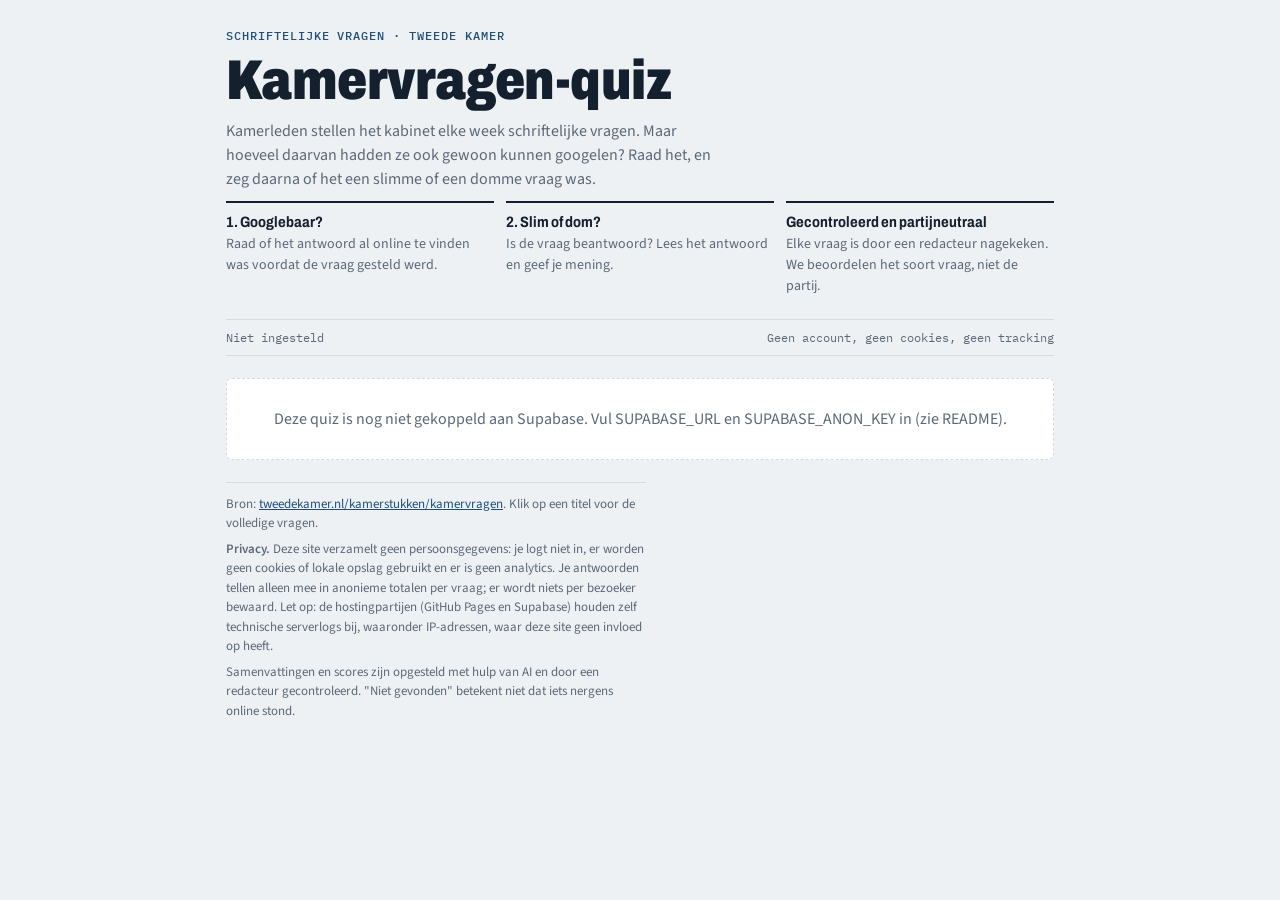
<file: site/index.html>
<!doctype html>
<html lang="nl">
<head>
<meta charset="utf-8">
<meta name="viewport" content="width=device-width,initial-scale=1,viewport-fit=cover">
<meta name="referrer" content="no-referrer">
<title>Kamervragen-quiz</title>
<meta name="description" content="Raad of het antwoord op Kamervragen al te googelen was, en stem of het een slimme of domme vraag was.">
<link rel="stylesheet" href="css/stijl.css">
</head>
<body>
<div class="wrap">
  <header>
    <div class="eyebrow">Schriftelijke vragen · Tweede Kamer</div>
    <h1>Kamervragen-quiz</h1>
    <p class="lede">Kamerleden stellen het kabinet elke week schriftelijke vragen. Maar hoeveel daarvan hadden ze ook gewoon kunnen googelen? Raad het, en zeg daarna of het een slimme of een domme vraag was.</p>
    <div class="how">
      <div><b>1. Googlebaar?</b>Raad of het antwoord al online te vinden was voordat de vraag gesteld werd.</div>
      <div><b>2. Slim of dom?</b>Is de vraag beantwoord? Lees het antwoord en geef je mening.</div>
      <div><b>Gecontroleerd en partijneutraal</b>Elke vraag is door een redacteur nagekeken. We beoordelen het soort vraag, niet de partij.</div>
    </div>
  </header>

  <div class="bar">
    <span class="status" id="status" role="status" aria-live="polite">Laden…</span>
    <span class="status">Geen account, geen cookies, geen tracking</span>
  </div>

  <main id="quiz">
    <div class="leeg" id="leeg">Vragen worden geladen…</div>
  </main>

  <footer>
    <span>Bron: <a href="https://www.tweedekamer.nl/kamerstukken/kamervragen" target="_blank" rel="noopener noreferrer">tweedekamer.nl/kamerstukken/kamervragen</a>. Klik op een titel voor de volledige vragen.</span>
    <span><b>Privacy.</b> Deze site verzamelt geen persoonsgegevens: je logt niet in, er worden geen cookies of lokale opslag gebruikt en er is geen analytics. Je antwoorden tellen alleen mee in anonieme totalen per vraag; er wordt niets per bezoeker bewaard. Let op: de hostingpartijen (GitHub Pages en Supabase) houden zelf technische serverlogs bij, waaronder IP-adressen, waar deze site geen invloed op heeft.</span>
    <span>Samenvattingen en scores zijn opgesteld met hulp van AI en door een redacteur gecontroleerd. "Niet gevonden" betekent niet dat iets nergens online stond.</span>
  </footer>
</div>

<template id="t-vraag">
  <article class="card">
    <div class="top">
      <div class="voortgang" aria-hidden="true"></div>
      <div class="meta"><span class="nr"></span><span class="dt"></span><span class="pos"></span></div>
      <h2><a target="_blank" rel="noopener noreferrer"></a></h2>
      <div class="who"></div>
    </div>
    <div class="sectie">
      <div class="k"><span>De vragen in het kort</span></div>
      <p class="tekst samenvatting"></p>
    </div>
    <div class="sectie stap1">
      <p class="vraag">Was het antwoord al met Google te vinden?</p>
      <div class="keuze" role="group" aria-label="Googlebaar">
        <button type="button" data-g="ja">Ja, googlebaar</button>
        <button type="button" data-g="nee">Nee, echt nieuw</button>
      </div>
      <div class="onthul1" hidden>
        <div class="uitslag" aria-live="polite"></div>
        <p class="why g-uitleg"></p>
        <ul class="bronnen"></ul>
        <div class="split g-split" aria-hidden="true"><span class="a"></span><span class="b"></span></div>
        <div class="tally g-tally"></div>
      </div>
    </div>
    <div class="sectie stap2" hidden>
      <div class="k"><span>Het antwoord van het kabinet</span></div>
      <p class="tekst antwoord"></p>
      <p class="vraag">Slimme of domme vraag?</p>
      <div class="keuze" role="group" aria-label="Slim of dom">
        <button type="button" class="s" data-m="slim">Slim</button>
        <button type="button" class="d" data-m="dom">Dom</button>
      </div>
      <div class="onthul2" hidden>
        <div class="split m-split" aria-hidden="true"><span class="a"></span><span class="b"></span></div>
        <div class="tally m-tally"></div>
      </div>
    </div>
    <div class="sectie zacht oordeel" hidden>
      <div class="k"><span>Oordeel redactie</span><span>van 10</span></div>
      <div class="score"><span class="n"></span><span class="v"></span></div>
      <div class="ticks" aria-hidden="true"></div>
      <p class="why s-uitleg"></p>
      <p class="why nog" hidden>Deze vraag is nog niet beantwoord. Stemmen over slim of dom kan zodra het antwoord er is.</p>
    </div>
    <div class="sectie volgende" hidden>
      <div class="knoppen"><button type="button" class="knop">Volgende vraag</button></div>
    </div>
  </article>
</template>

<script src="js/config.js"></script>
<script src="vendor/supabase-2.117.3.js"></script>
<script src="js/quiz.js"></script>
</body>
</html>
</file>
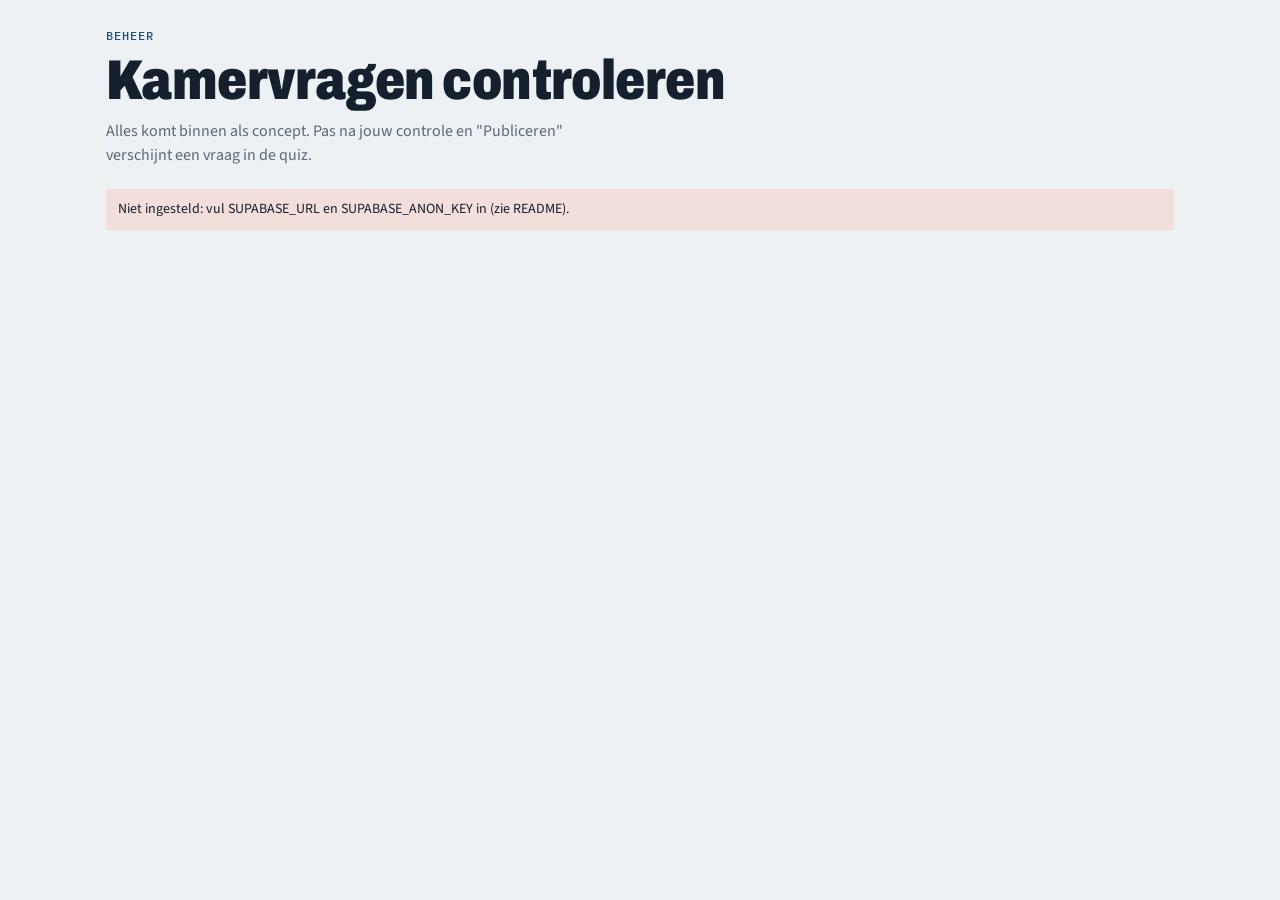
<file: site/admin.html>
<!doctype html>
<html lang="nl">
<head>
<meta charset="utf-8">
<meta name="viewport" content="width=device-width,initial-scale=1,viewport-fit=cover">
<meta name="robots" content="noindex,nofollow">
<meta name="referrer" content="no-referrer">
<title>Beheer · Kamervragen-quiz</title>
<link rel="stylesheet" href="css/stijl.css">
</head>
<body>
<div class="wrap breed">
  <header>
    <div class="eyebrow">Beheer</div>
    <h1>Kamervragen controleren</h1>
    <p class="lede">Alles komt binnen als concept. Pas na jouw controle en "Publiceren" verschijnt een vraag in de quiz.</p>
  </header>

  <div id="melding" class="melding" role="status" aria-live="polite" hidden></div>

  <!-- Inloggen -->
  <section id="v-login" class="card" hidden>
    <form id="f-login" class="sectie" style="border-top:0">
      <label>E-mailadres<input type="email" id="l-email" autocomplete="username" required></label>
      <label>Wachtwoord<input type="password" id="l-ww" autocomplete="current-password" required></label>
      <div class="knoppen"><button class="knop" type="submit">Inloggen</button></div>
    </form>
  </section>

  <!-- 2FA-code invoeren -->
  <section id="v-mfa" class="card" hidden>
    <form id="f-mfa" class="sectie" style="border-top:0">
      <label>Code uit je authenticator-app<input type="text" id="m-code" inputmode="numeric" autocomplete="one-time-code" pattern="[0-9]{6}" maxlength="6" required></label>
      <div class="knoppen"><button class="knop licht" type="button" data-uitloggen>Uitloggen</button><button class="knop" type="submit">Bevestigen</button></div>
    </form>
  </section>

  <!-- Overzicht -->
  <section id="v-lijst" hidden>
    <div class="bar">
      <div class="seg" role="group" aria-label="Status" id="tabs">
        <button type="button" data-tab="concept" aria-pressed="true">Concept</button>
        <button type="button" data-tab="herzien" aria-pressed="false">Herzien nodig</button>
        <button type="button" data-tab="gepubliceerd" aria-pressed="false">Gepubliceerd</button>
        <button type="button" data-tab="afgewezen" aria-pressed="false">Afgewezen</button>
      </div>
      <div class="seg">
        <button type="button" id="b-ophalen">Nieuwe vragen ophalen</button>
        <button type="button" id="b-claude">Beoordelen via Claude.ai</button>
        <button type="button" id="b-2fa">2FA instellen</button>
        <button type="button" data-uitloggen>Uitloggen</button>
      </div>
    </div>
    <div class="card" id="v-claude" hidden>
      <div class="sectie" style="border-top:0">
        <div class="k"><span>Beoordelen via Claude.ai (met je Pro-abonnement)</span></div>
        <p class="why">Maak één prompt voor meerdere vragen, plak die in een nieuw gesprek op claude.ai en plak het antwoord van Claude hieronder terug. Het resultaat wordt opgeslagen als AI-voorstel. Je controleert en publiceert daarna zoals gewoonlijk.</p>
        <div class="rij">
          <label>Maximaal aantal vragen<input type="number" id="c-max" min="1" max="30" value="10"></label>
          <label class="vink" style="align-self:end"><input type="checkbox" id="c-zonder" checked> Alleen vragen zonder AI-voorstel</label>
        </div>
        <div class="knoppen"><button type="button" class="knop" id="b-prompt">1. Maak prompt</button></div>
        <div id="c-stap2" hidden style="display:grid;gap:10px">
          <p class="why" id="c-info"></p>
          <textarea id="c-prompt" rows="8" readonly></textarea>
          <div class="knoppen"><button type="button" class="knop" id="b-kopieer">2. Kopieer prompt</button></div>
          <ol class="why" style="margin:0;padding-left:20px">
            <li>Open <a href="https://claude.ai/new" target="_blank" rel="noopener noreferrer">claude.ai</a> en start een nieuw gesprek.</li>
            <li>Zet <b>Zoeken op internet</b> (Web search) aan, via het knopje met de schuifjes onder het invoerveld.</li>
            <li>Plak de prompt, verstuur hem en wacht tot Claude helemaal klaar is.</li>
            <li>Kopieer het volledige antwoord (met de kopieerknop onder het antwoord of in het codeblok) en plak het hieronder.</li>
          </ol>
          <label>3. Antwoord van Claude<textarea id="c-antwoord" rows="8" placeholder='[{"id": "…", "googlebaar": true, …}]'></textarea></label>
          <div class="knoppen"><button type="button" class="knop groen" id="b-verwerk">4. Verwerk antwoord</button></div>
        </div>
      </div>
    </div>

    <div class="lijst" id="lijst"></div>

    <div class="card" id="v-2fa" hidden>
      <div class="sectie" style="border-top:0">
        <div class="k"><span>Tweestapsverificatie (aanbevolen)</span></div>
        <p class="why">Scan de QR-code met een authenticator-app (bijv. Google Authenticator, 1Password of Microsoft Authenticator) en vul de code in. Daarna is bij elke login een code nodig.</p>
        <img id="q-qr" alt="QR-code voor tweestapsverificatie" width="200" height="200" style="background:#fff;padding:8px;border-radius:4px">
        <p class="why">Of voer deze sleutel handmatig in: <code id="q-geheim"></code></p>
        <form id="f-2fa" class="rij">
          <label>Code<input type="text" id="q-code" inputmode="numeric" pattern="[0-9]{6}" maxlength="6" required></label>
          <div class="knoppen" style="align-self:end"><button class="knop" type="submit">Activeren</button></div>
        </form>
      </div>
    </div>
  </section>

  <!-- Bewerken -->
  <section id="v-edit" class="card" hidden>
    <div class="top">
      <div class="meta"><span class="nr" id="e-nr"></span><span id="e-status" class="tag"></span><span id="e-herzien" class="tag" hidden>herzien nodig</span></div>
      <h2 id="e-kop"></h2>
    </div>
    <form id="f-edit">
      <div class="sectie">
        <div class="k"><span>Basisgegevens (uit de Tweede Kamer open data)</span></div>
        <label>Titel<input type="text" id="e-titel" required></label>
        <div class="rij">
          <label>Kamernummer<input type="text" id="e-nummer"></label>
          <label>Datum<input type="date" id="e-datum"></label>
        </div>
        <label>Indieners (één per regel)<textarea id="e-indieners" rows="3"></textarea></label>
        <label>Gericht aan<input type="text" id="e-aan"></label>
        <label>Link naar de vragen<input type="url" id="e-link"></label>
        <details><summary>Volledige tekst van de vragen</summary><pre class="ruw" id="e-vraagtekst"></pre></details>
        <details><summary>Volledige tekst van het antwoord</summary><pre class="ruw" id="e-antwoordtekst"></pre></details>
      </div>

      <div class="sectie">
        <div class="k"><span>AI-voorstel</span><button type="button" class="knop licht" id="b-ai" style="min-height:0;padding:4px 10px;font-size:13px">AI opnieuw laten beoordelen</button></div>
        <div class="ai" id="e-ai"></div>
        <div class="knoppen"><button type="button" class="knop licht" id="b-overnemen">AI-voorstel overnemen in lege velden</button></div>
      </div>

      <div class="sectie">
        <div class="k"><span>Wat de quiz toont (controleer alles)</span></div>
        <label>Samenvatting van de vragen<textarea id="e-vsam" rows="3"></textarea></label>
        <fieldset class="radio" style="border:0;padding:0;margin:0">
          <legend style="font-weight:600;font-size:14px;margin-bottom:4px">Was het antwoord googlebaar?</legend>
          <label><input type="radio" name="g" value="ja"> Ja</label>
          <label><input type="radio" name="g" value="nee"> Nee</label>
          <label><input type="radio" name="g" value=""> Nog niet bepaald</label>
        </fieldset>
        <label>Uitleg bij googlebaar<textarea id="e-guitleg" rows="3"></textarea></label>
        <label>Bronnen (één per regel: titel | https://…)<textarea id="e-bronnen" rows="3"></textarea></label>
        <label class="vink"><input type="checkbox" id="e-beantwoord"> De vraag is beantwoord (stap "slim of dom" tonen)</label>
        <label>Samenvatting van het antwoord<textarea id="e-asam" rows="3"></textarea></label>
        <div class="rij">
          <label>Score (1–10)<input type="number" id="e-score" min="1" max="10" step="1"></label>
        </div>
        <label>Uitleg bij de score<textarea id="e-suitleg" rows="3"></textarea></label>
      </div>

      <div class="sectie">
        <label class="vink"><input type="checkbox" id="e-gecontroleerd"> Ik heb alle gegevens, de samenvattingen en de bronnen gecontroleerd</label>
        <div class="knoppen">
          <button type="button" class="knop licht" id="b-terug">Terug naar overzicht</button>
          <button type="button" class="knop licht" id="b-opslaan">Opslaan als concept</button>
          <button type="button" class="knop rood" id="b-afwijzen">Afwijzen</button>
          <button type="button" class="knop groen" id="b-publiceren" disabled>Publiceren</button>
        </div>
      </div>
    </form>
  </section>
</div>

<script src="js/config.js"></script>
<script src="vendor/supabase-2.117.3.js"></script>
<script src="js/admin.js"></script>
</body>
</html>
</file>
<file: site/css/stijl.css>
/* Lettertypen worden zelf gehost: geen verzoeken naar Google Fonts. */
@font-face{font-family:"Archivo";src:url("../fonts/archivo-wdth.woff2") format("woff2-variations");font-weight:100 900;font-stretch:62% 125%;font-display:swap}
@font-face{font-family:"Source Sans 3";src:url("../fonts/source-sans-3-latin-400-normal.woff2") format("woff2");font-weight:400;font-display:swap}
@font-face{font-family:"Source Sans 3";src:url("../fonts/source-sans-3-latin-600-normal.woff2") format("woff2");font-weight:600;font-display:swap}
@font-face{font-family:"IBM Plex Mono";src:url("../fonts/ibm-plex-mono-latin-400-normal.woff2") format("woff2");font-weight:400;font-display:swap}
@font-face{font-family:"IBM Plex Mono";src:url("../fonts/ibm-plex-mono-latin-500-normal.woff2") format("woff2");font-weight:500;font-display:swap}

:root{
  --bg:#eef1f4; --paper:#ffffff; --ink:#14202e; --muted:#5b6878; --line:#d5dbe3;
  --accent:#1f4e79; --slim:#1f7a55; --dom:#b5452f; --meh:#a27a12; --chip:#e3e9f0;
  --display:"Archivo",system-ui,sans-serif; --body:"Source Sans 3",system-ui,sans-serif; --mono:"IBM Plex Mono",ui-monospace,monospace;
  color-scheme:light;
}
@media (prefers-color-scheme:dark){:root:not([data-theme="light"]){
  --bg:#0f151d; --paper:#17202b; --ink:#e7ecf2; --muted:#93a1b2; --line:#2a3644;
  --accent:#7fb0de; --slim:#4fc08f; --dom:#ec8a72; --meh:#e2b84a; --chip:#223040; color-scheme:dark}}
:root[data-theme="dark"]{
  --bg:#0f151d; --paper:#17202b; --ink:#e7ecf2; --muted:#93a1b2; --line:#2a3644;
  --accent:#7fb0de; --slim:#4fc08f; --dom:#ec8a72; --meh:#e2b84a; --chip:#223040; color-scheme:dark}

*,*::before,*::after{box-sizing:border-box}
html{-webkit-text-size-adjust:100%}
body{margin:0;background:var(--bg);color:var(--ink);font:16px/1.5 var(--body)}
[hidden]{display:none!important}
a{color:var(--accent)}
button{font:inherit}
button:focus-visible,a:focus-visible,input:focus-visible,textarea:focus-visible,select:focus-visible{outline:2px solid var(--accent);outline-offset:2px}

.wrap{max-width:860px;margin:0 auto;padding:28px max(16px,env(safe-area-inset-right,0px)) 56px max(16px,env(safe-area-inset-left,0px));display:grid;gap:22px}
.wrap.breed{max-width:1100px}
header{display:grid;gap:10px}
.eyebrow{font:500 12px var(--mono);letter-spacing:.08em;text-transform:uppercase;color:var(--accent)}
h1{font:900 clamp(34px,7vw,56px)/1 var(--display);font-stretch:80%;margin:0;letter-spacing:-.01em;text-wrap:balance}
.lede{margin:0;max-width:62ch;color:var(--muted)}
.how{display:grid;grid-template-columns:repeat(auto-fit,minmax(220px,1fr));gap:12px;font-size:14px;color:var(--muted)}
.how div{border-top:2px solid var(--ink);padding-top:8px}
.how b{color:var(--ink);display:block;font-family:var(--display);font-stretch:85%;font-size:15px}

.bar{display:flex;flex-wrap:wrap;gap:8px;align-items:center;justify-content:space-between;border-block:1px solid var(--line);padding-block:10px}
.status{font:400 12px var(--mono);color:var(--muted)}
.seg{display:flex;flex-wrap:wrap;gap:6px}
.seg button{font:600 13px var(--body);border:1px solid var(--line);background:var(--paper);color:var(--ink);padding:6px 11px;border-radius:999px;cursor:pointer}
.seg button[aria-pressed="true"]{background:var(--ink);color:var(--bg);border-color:var(--ink)}

.card{background:var(--paper);border:1px solid var(--line);border-radius:6px;display:grid;overflow:hidden}
.top{padding:16px 18px 12px;display:grid;gap:6px;min-width:0}
.meta{display:flex;flex-wrap:wrap;gap:8px;align-items:center;font:400 12px var(--mono);color:var(--muted)}
.nr{border:1.5px solid var(--accent);color:var(--accent);padding:1px 6px;border-radius:3px;font-weight:500;transform:rotate(-1.5deg)}
h2{font:700 21px/1.25 var(--display);font-stretch:90%;margin:0;text-wrap:balance;overflow-wrap:anywhere}
h2 a{color:inherit;text-decoration:none}
h2 a:hover{text-decoration:underline;text-decoration-color:var(--accent)}
.who{font-size:14px;color:var(--muted)}
.who strong{color:var(--ink);font-weight:600}
.sectie{border-top:1px solid var(--line);padding:14px 18px 16px;display:grid;gap:10px;min-width:0}
.sectie.zacht{border-top-style:dashed}
.k{font:500 11px var(--mono);letter-spacing:.08em;text-transform:uppercase;color:var(--muted);display:flex;justify-content:space-between;gap:8px;flex-wrap:wrap}
.tekst{margin:0;font-size:15px;overflow-wrap:anywhere}
.why{margin:0;font-size:14px;color:var(--muted);overflow-wrap:anywhere}
.vraag{font:700 18px/1.3 var(--display);font-stretch:90%;margin:0}
ul.bronnen{margin:0;padding-left:18px;display:grid;gap:2px;font-size:14px;overflow-wrap:anywhere}

.keuze{display:flex;gap:8px}
.keuze button{flex:1;font:700 15px var(--display);font-stretch:90%;padding:11px 10px;border-radius:4px;cursor:pointer;background:transparent;border:1.5px solid var(--line);color:var(--ink);min-height:44px}
.keuze button:hover:not(:disabled){border-color:var(--ink)}
.keuze button:disabled{cursor:default}
.keuze button[aria-pressed="true"]{background:var(--ink);border-color:var(--ink);color:var(--bg)}
.keuze .s[aria-pressed="true"]{background:var(--slim);border-color:var(--slim);color:var(--paper)}
.keuze .d[aria-pressed="true"]{background:var(--dom);border-color:var(--dom);color:var(--paper)}

.uitslag{font:700 17px var(--display);font-stretch:90%}
.uitslag.goed{color:var(--slim)} .uitslag.fout{color:var(--dom)}
.split{display:flex;height:8px;border-radius:2px;overflow:hidden;background:var(--chip)}
.split .a{background:var(--slim)} .split .b{background:var(--dom)}
.tally{font:400 12px var(--mono);color:var(--muted);font-variant-numeric:tabular-nums;display:flex;justify-content:space-between;gap:8px}
.score{display:flex;align-items:baseline;gap:10px}
.score .n{font:900 30px/1 var(--display);font-variant-numeric:tabular-nums}
.score .v{font-weight:600}
.ticks{display:grid;grid-template-columns:repeat(10,1fr);gap:3px}
.ticks i{height:6px;border-radius:1px;background:var(--chip)}
.tag{font:500 11px var(--mono);padding:1px 6px;border-radius:3px;background:var(--chip);color:var(--ink)}

.knop{font:700 15px var(--display);font-stretch:90%;padding:11px 18px;border-radius:4px;cursor:pointer;border:1.5px solid var(--ink);background:var(--ink);color:var(--bg);min-height:44px}
.knop.licht{background:transparent;color:var(--ink);border-color:var(--line)}
.knop.rood{background:var(--dom);border-color:var(--dom);color:var(--paper)}
.knop.groen{background:var(--slim);border-color:var(--slim);color:var(--paper)}
.knop:disabled{opacity:.5;cursor:not-allowed}
.knoppen{display:flex;flex-wrap:wrap;gap:8px;justify-content:flex-end}

.leeg{background:var(--paper);border:1px dashed var(--line);border-radius:6px;padding:28px 18px;text-align:center;color:var(--muted)}
.voortgang{display:grid;grid-template-columns:repeat(var(--n,10),1fr);gap:3px}
.voortgang i{height:4px;border-radius:1px;background:var(--chip)}
.voortgang i.klaar{background:var(--ink)}
.voortgang i.nu{background:var(--accent)}
.eind{display:grid;gap:12px;padding:24px 18px;text-align:center;justify-items:center}
.eind .groot{font:900 clamp(48px,12vw,84px)/1 var(--display);font-stretch:80%}

footer{font-size:13px;color:var(--muted);border-top:1px solid var(--line);padding-top:12px;display:grid;gap:6px;max-width:70ch}

/* Formulieren (admin) */
label{display:grid;gap:4px;font-size:14px;font-weight:600}
input[type=text],input[type=email],input[type=password],input[type=number],input[type=url],input[type=date],textarea,select{
  font:400 15px var(--body);color:var(--ink);background:var(--bg);border:1px solid var(--line);border-radius:4px;padding:8px 10px;width:100%;min-width:0}
textarea{min-height:90px;resize:vertical}
.rij{display:grid;grid-template-columns:repeat(auto-fit,minmax(200px,1fr));gap:12px}
.radio{display:flex;gap:14px;flex-wrap:wrap;font-weight:400}
.radio label,.vink{display:flex;align-items:center;gap:6px;font-weight:400}
.melding{padding:10px 12px;border-radius:4px;background:var(--chip);font-size:14px}
.melding.fout{background:color-mix(in srgb,var(--dom) 18%,var(--paper));}
.melding.ok{background:color-mix(in srgb,var(--slim) 18%,var(--paper));}
details summary{cursor:pointer;font-weight:600;font-size:14px}
pre.ruw{white-space:pre-wrap;overflow-wrap:anywhere;font:400 13px/1.45 var(--mono);background:var(--bg);border:1px solid var(--line);border-radius:4px;padding:10px;max-height:340px;overflow:auto;margin:6px 0 0}
.lijst{display:grid;gap:8px}
.item{display:grid;gap:2px;text-align:left;background:var(--paper);border:1px solid var(--line);border-radius:6px;padding:10px 14px;cursor:pointer;color:var(--ink)}
.item:hover{border-color:var(--ink)}
.item .t{font-weight:600;overflow-wrap:anywhere}
.ai{border-left:3px solid var(--accent);padding-left:12px;display:grid;gap:6px;font-size:14px}

@media (prefers-reduced-motion:reduce){*{transition:none!important;animation:none!important}}
</file>
